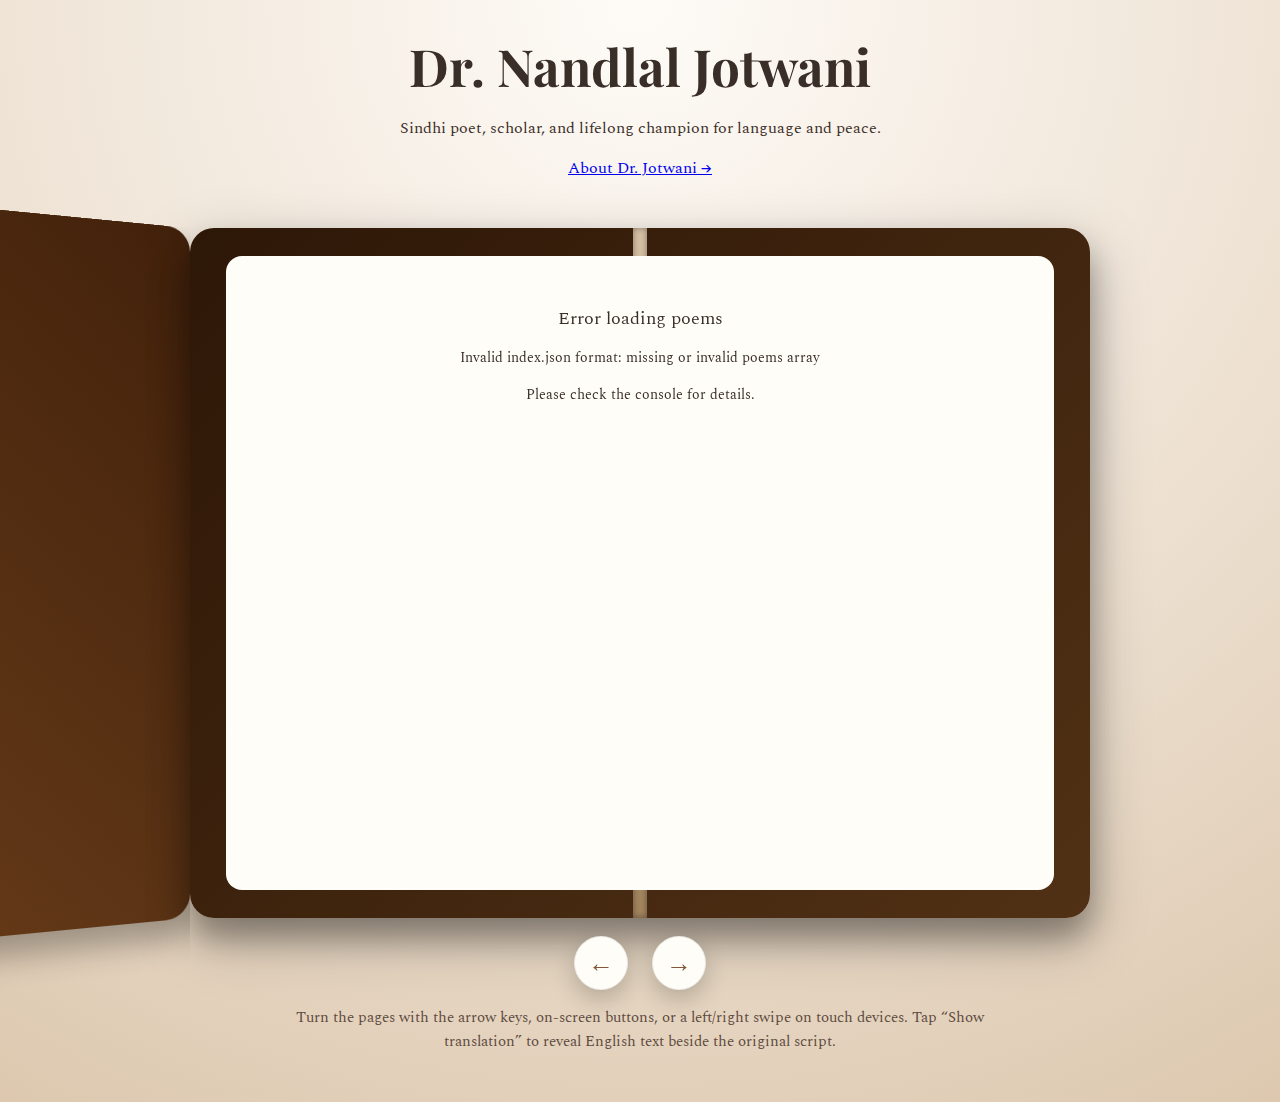
<file: index.html>
<!DOCTYPE html>
<html lang="en">
  <head>
    <meta charset="UTF-8" />
    <meta name="viewport" content="width=device-width, initial-scale=1.0" />
    <title>Dr. Nandlal Jotwani | Sindhi Poetry</title>
    <link rel="preconnect" href="https://fonts.googleapis.com" />
    <link rel="preconnect" href="https://fonts.gstatic.com" crossorigin />
    <link
      href="https://fonts.googleapis.com/css2?family=Aref+Ruqaa+Ink:wght@400;500&family=Lateef:wght@200;400&family=Playfair+Display:wght@400;600&family=Spectral:ital,wght@0,400;0,500;1,400&display=swap"
      rel="stylesheet"
    />
    <link rel="stylesheet" href="style.css" />
  </head>
  <body>
    <header>
      <h1>Dr. Nandlal Jotwani</h1>
      <p>Sindhi poet, scholar, and lifelong champion for language and peace.</p>
      <a href="about.html">About Dr. Jotwani →</a>
    </header>

    <section class="notebook-stage" aria-live="polite">
      <div class="notebook" id="notebook">
        <div class="cover front" aria-hidden="true"></div>
        <div class="cover back" aria-hidden="true"></div>
        <div class="spine" aria-hidden="true"></div>
        <div class="pages" id="pages">
          <article class="page active" data-page="1">
            <div class="page-content">
              <header>
                <h2>डपु अथमु</h2>
              </header>
              <div class="poem-body">
                <p class="original">
                  डपु अथमु ..<br />
                  <br />
                  मुद्दत खां मुंहिंजी दिल,<br />
                  फ़िक्रमंदु रही आहे -<br />
                  डपु अथमु मुंहिंजी मिठिड़ी ॿोली,<br />
                  ॾुख्यो साहु खणी रही आहे.<br />
                  <br />
                  डपु अथमु ..<br />
                  <br />
                  मुअन-जे-दड़े जी अज़मत, ॾाहिर जी हुकूमत,<br />
                  ससुई-पुन्हूं, उमर-मारुई जी मुहबत,<br />
                  सचल, सामी, शाह जा दिल-सां अॾी,<br />
                  सा इमारत हाणु डही रही आहे !<br />
                  <br />
                  डपु अथमु ..<br />
                  <br />
                  धार्यनि त न कयो ही कमु आहे,<br />
                  घर में ई को वेठो विभीषणु आहे,<br />
                  माली आ वाली जंहिं चमन जो -<br />
                  उन ई चमन में बाहि लॻाई आहे !<br />
                  <br />
                  डपु अथमु ..<br />
                  <br />
                  घुर्जे हिकु रहबर, पैग़म्बर अहिड़ो,<br />
                  जो स्वार्थु छॾे, कोम अॾे, अहिड़ो,<br />
                  जाॻो उथो बदल्यो, हीअ रहनुमाई<br />
                  जा महज़ नाटक करे रही आहे !!<br />
                  <br />
                  डपु अथमु ..<br />
                  <br />
                  सिंधी आहियो त बचायो सिंधी ॿोली,<br />
                  सिंधी आहियो त ॻाल्हायो सिंधी ॿोली,<br />
                  अदब जो कयो अदब, न कि साणु ठिठोली,<br />
                  लियाकत, सियासत जी मार सही रही आहे<br />
                  <br />
                  डपु अथमु ..<br />
                  <br />
                  चोॼ सां मूं पाल्या, निभाया रिश्ता,<br />
                  ॿियनि त कयो, जो कयो, सो कयो,<br />
                  मौत मुहिंजी जी फतवा ते, ऐ दोस्त,<br />
                  तो बि त पहिंजी सही कई आहे !!<br />
                  <br />
                  डपु अथमु ..<br />
                  <br />
                  अला! जहिं चमन खे असां रतु-सतु ॾिनो,<br />
                  उन जी सूंहं लाइ असां पहिंजो पाणु ॾिनो,<br />
                  मतलबी भौरनि अची कयो आ उन ते क़ब्ज़ो<br />
                  कोमल कमल कली, दाहं खणी आई आहे.<br />
                  <br />
                  डपु अथमु ..<br />
                </p>
                <p class="translation">
                  I will add the English rendering here. Use this space to convey tone,
                  texture, and context for readers who are meeting the poem for the
                  first time.
                </p>
              </div>
            </div>
            <footer>
              <button class="toggle-translation" type="button">Show translation</button>
              <span class="page-count">Page 1 of 3</span>
            </footer>
          </article>

          <article class="page" data-page="2">
            <div class="page-content">
              <header>
                <h2>Poem Title Two</h2>
              </header>
              <div class="poem-body">
                <p class="original">
                  [Sindhi script for the second poem goes here. Keep the free-flowing lines
                  with intentional breaks to mimic notebook handwriting.]
                </p>
                <p class="translation">
                  Add the English translation or summary for poem two. Leave this blank
                  if you want to reveal the meaning in future conversations.
                </p>
              </div>
            </div>
            <footer>
              <button class="toggle-translation" type="button">Show translation</button>
              <span class="page-count">Page 2 of 3</span>
            </footer>
          </article>

          <article class="page" data-page="3">
            <div class="page-content">
              <header>
                <h2>Poem Title Three</h2>
              </header>
              <div class="poem-body">
                <p class="original">
                  [Sindhi script for the third poem goes here. Use this template to add
                  verses that deserve a dedicated page and translation.]
                </p>
                <p class="translation">
                  Bring the poem's imagery into English here. Consider adding cultural or
                  historical notes if it helps readers understand the metaphors.
                </p>
              </div>
            </div>
            <footer>
              <button class="toggle-translation" type="button">Show translation</button>
              <span class="page-count">Page 3 of 3</span>
            </footer>
          </article>
        </div>
      </div>

      <div class="page-navigation" aria-hidden="false">
        <button class="nav-btn" id="prevPage" aria-label="Previous page">←</button>
        <button class="nav-btn" id="nextPage" aria-label="Next page">→</button>
      </div>
    </section>

    <p class="instruction">
      Turn the pages with the arrow keys, on-screen buttons, or a left/right swipe on touch devices.
      Tap “Show translation” to reveal English text beside the original script.
    </p>

    <script src="script.js"></script>
  </body>
</html>
</file>
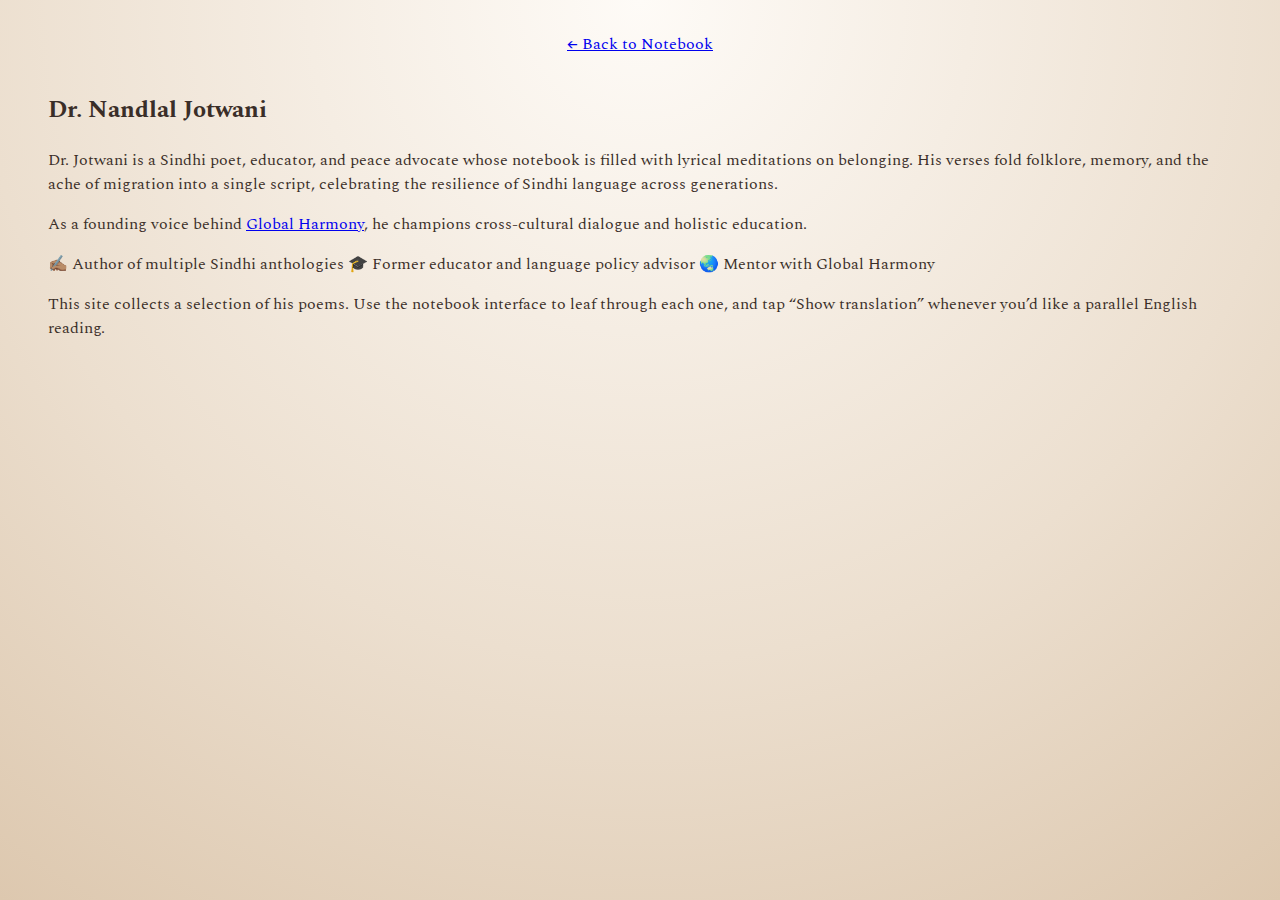
<file: about.html>
<!DOCTYPE html>
<html lang="en">
  <head>
    <meta charset="UTF-8" />
    <meta name="viewport" content="width=device-width, initial-scale=1.0" />
    <title>About Dr. Nandlal Jotwani</title>
    <link rel="preconnect" href="https://fonts.googleapis.com" />
    <link rel="preconnect" href="https://fonts.gstatic.com" crossorigin />
    <link
      href="https://fonts.googleapis.com/css2?family=Aref+Ruqaa+Ink:wght@400;500&family=Lateef:wght@200;400&family=Playfair+Display:wght@400;600&family=Spectral:ital,wght@0,400;0,500;1,400&display=swap"
      rel="stylesheet"
    />
    <link rel="stylesheet" href="style.css" />
  </head>
  <body>
    <a class="back-link" href="index.html">← Back to Notebook</a>
    <section class="about-page">
      <h2>Dr. Nandlal Jotwani</h2>
      <p>
        Dr. Jotwani is a Sindhi poet, educator, and peace advocate whose notebook is filled with
        lyrical meditations on belonging. His verses fold folklore, memory, and the ache of migration
        into a single script, celebrating the resilience of Sindhi language across generations.
      </p>
      <p>
        As a founding voice behind <a href="https://globalharmony.in" target="_blank" rel="noopener"
          >Global Harmony</a
        >, he champions cross-cultural dialogue and holistic education.
      </p>
      <div class="about-meta">
        <span>✍🏽 Author of multiple Sindhi anthologies</span>
        <span>🎓 Former educator and language policy advisor</span>
        <span>🌏 Mentor with Global Harmony</span>
      </div>
      <p>
        This site collects a selection of his poems. Use the notebook interface to leaf through
        each one, and tap “Show translation” whenever you’d like a parallel English reading.
      </p>
    </section>
  </body>
</html>
</file>
<file: style.css>
/* ============================================
   CSS Variables & Base Styles
   ============================================ */
:root {
  color-scheme: light;
  --bg: #f6efe5;
  --ink: #3a2e28;
  --accent: #be8c63;
  --accent-dark: #835737;
  --paper: #fffdf8;
  --shadow: rgba(0, 0, 0, 0.15);
  
  /* Spacing scale */
  --space-xs: 0.5rem;
  --space-sm: 0.75rem;
  --space-md: 1rem;
  --space-lg: 1.5rem;
  --space-xl: 2rem;
  --space-2xl: 3rem;
  --space-3xl: 4rem;
}

* {
  box-sizing: border-box;
}

html {
  height: 100%;
  min-height: 100%;
  background-color: #ddc8af; /* Fallback color matching gradient end */
  background-image: radial-gradient(circle at top, #fefbf7 0%, #ecdfcf 60%, #ddc8af 100%);
  /* Background extends into safe areas and overscroll areas on iOS */
}

body {
  margin: 0;
  min-height: 100dvh;
  background-color: #ddc8af; /* Fallback color matching gradient end */
  background-image: radial-gradient(circle at top, #fefbf7 0%, #ecdfcf 60%, #ddc8af 100%);
  font-family: "Spectral", serif;
  color: var(--ink);
  display: flex;
  flex-direction: column;
  align-items: center;
  justify-content: flex-start;
  padding: clamp(1rem, 3vw, 2rem) clamp(1.2rem, 4vw, 3rem);
  padding-top: max(clamp(1rem, 3vw, 2rem), env(safe-area-inset-top));
  padding-right: max(clamp(1.2rem, 4vw, 3rem), env(safe-area-inset-right));
  padding-bottom: max(clamp(1rem, 3vw, 2rem), env(safe-area-inset-bottom));
  padding-left: max(clamp(1.2rem, 4vw, 3rem), env(safe-area-inset-left));
  gap: var(--space-md);
  overflow-x: hidden;
}

/* ============================================
   Header Section
   ============================================ */
header {
  text-align: center;
  margin-bottom: var(--space-md);
  max-width: min(900px, 90vw);
  width: 100%;
}

header h1 {
  font-family: "Playfair Display", serif;
  font-size: clamp(2.5rem, 4vw, 3.5rem);
  margin: 0 0 var(--space-xs) 0;
}

header .credentials {
  padding: 0;
  background: none;
  border: none;
  box-shadow: none;
  margin-bottom: var(--space-md);
  font-size: clamp(1.2rem, 2vw, 1.4rem);
  font-weight: 500;
  max-width: 100%;
  color: var(--ink);
}

.bio {
  max-width: min(750px, 82vw);
  margin: 0 auto;
  padding: var(--space-md) clamp(var(--space-md), 3vw, var(--space-lg));
  background: rgba(255, 255, 255, 0.5);
  border-radius: 16px;
  border: 1px solid rgba(190, 140, 99, 0.25);
  box-shadow: 0 4px 12px rgba(0, 0, 0, 0.08);
}

.bio-section {
  margin-bottom: var(--space-sm);
}

.bio-section:last-child {
  margin-bottom: 0;
}

.bio-section.contact {
  margin-top: var(--space-md);
  padding-top: var(--space-sm);
  border-top: 1px solid rgba(190, 140, 99, 0.2);
}

.bio-line {
  margin: 0 0 var(--space-xs) 0;
  font-size: clamp(0.8rem, 1.3vw, 0.9rem);
  line-height: 1.6;
  color: #5c473c;
  text-align: left;
}

.bio-line:last-child {
  margin-bottom: 0;
}

.bio-line strong {
  color: var(--ink);
  font-weight: 600;
}

.bio-line a {
  color: var(--accent-dark);
  text-decoration: none;
  font-weight: 500;
  border-bottom: 1px dotted var(--accent);
  transition: color 150ms ease, border-bottom-color 150ms ease;
}

.bio-line a:hover {
  color: var(--accent);
  border-bottom-color: var(--accent-dark);
}

/* ============================================
   Scroll Indicator (Floating Arrow)
   ============================================ */
.scroll-indicator {
  position: relative;
  display: flex;
  justify-content: center;
  align-items: center;
  margin: var(--space-sm) 0 var(--space-md) 0;
  opacity: 1;
  transition: opacity 600ms ease, transform 600ms ease;
  pointer-events: auto;
  z-index: 10;
  flex-shrink: 0;
  background: none;
  border: none;
  padding: var(--space-sm);
  cursor: pointer;
  border-radius: 50%;
}

.scroll-indicator:hover {
  transform: translateY(2px);
}

.scroll-indicator:active {
  transform: translateY(4px);
}

.scroll-indicator.hidden {
  opacity: 0;
  transform: translateY(-10px);
  pointer-events: none;
  cursor: default;
}

.scroll-indicator svg {
  width: 40px;
  height: 40px;
  color: var(--accent-dark);
  filter: drop-shadow(0 3px 10px rgba(0, 0, 0, 0.25));
  animation: float-arrow 2s ease-in-out infinite;
}

@keyframes float-arrow {
  0%, 100% {
    transform: translateY(0);
    opacity: 0.8;
  }
  50% {
    transform: translateY(12px);
    opacity: 1;
  }
}

/* ============================================
   Notebook Container
   ============================================ */
.notebook-stage {
  width: min(900px, 90vw);
  aspect-ratio: 3 / 2.3;
  perspective: 1800px;
  position: relative;
  max-height: 90vh;
  margin-top: var(--space-md);
}

.notebook {
  width: 100%;
  height: 100%;
  position: relative;
  transform-style: preserve-3d;
  border-radius: 24px;
  box-shadow:
    0 20px 60px rgba(0, 0, 0, 0.25),
    inset 0 0 20px rgba(255, 255, 255, 0.3);
  transition: transform 1200ms ease;
  transform: rotateX(12deg);
}

.notebook.open {
  transform: rotateX(0deg);
}

/* ============================================
   Notebook Cover & Spine
   ============================================ */
.cover {
  position: absolute;
  inset: 0;
  background: linear-gradient(135deg, #42210b, #7d4b21);
  border-radius: 24px;
  box-shadow: 0 20px 30px rgba(0, 0, 0, 0.3);
}

.cover.front {
  transform-origin: left;
  transform: rotateY(0deg);
  transition: transform 1200ms ease;
  z-index: 5;
}

.cover.front::after {
  content: "Dr. Nandlal Jotwani · Sindhi Verse";
  position: absolute;
  left: 11%;
  right: 40%;
  top: 26%;
  padding: 0.7rem 1.1rem;
  border-radius: 14px;
  background: radial-gradient(circle at top left, #f7efe2 0%, #e2c9a0 55%, #c39a6a 100%);
  box-shadow:
    inset 0 0 0 1px rgba(255, 255, 255, 0.5),
    inset 0 0 8px rgba(120, 72, 32, 0.45),
    0 10px 18px rgba(0, 0, 0, 0.35);
  color: #4a2a13;
  display: flex;
  align-items: center;
  justify-content: center;
  text-align: center;
  font-family: "Playfair Display", serif;
  font-size: 0.9rem;
  letter-spacing: 0.18em;
  text-transform: uppercase;
  text-shadow: 0 1px 0 rgba(255, 255, 255, 0.7);
}

.notebook.label-hidden .cover.front::after {
  display: none;
}

.notebook.open .cover.front {
  transform: rotateY(-150deg);
}

.cover.back {
  background: linear-gradient(135deg, #2d1707, #513115);
}

.spine {
  position: absolute;
  top: 0;
  bottom: 0;
  width: 14px;
  left: calc(50% - 7px);
  background: linear-gradient(180deg, #d6c1a5, #a2845d);
  box-shadow: inset 0 0 6px rgba(0, 0, 0, 0.4);
  z-index: 1;
}

/* ============================================
   Pages Container
   ============================================ */
.pages {
  position: absolute;
  inset: 4% 4%;
  background: var(--paper);
  border-radius: 16px;
  overflow: visible;
  perspective: 2200px;
  transform-style: preserve-3d;
  z-index: 2;
}

.page {
  position: absolute;
  inset: 0;
  padding: clamp(1.2rem, 3vw, 2rem);
  background: repeating-linear-gradient(
      0deg,
      rgba(255, 255, 255, 0),
      rgba(255, 255, 255, 0) 28px,
      rgba(222, 212, 198, 0.45) 28px,
      rgba(222, 212, 198, 0.45) 29px
    ),
    var(--paper);
  border-radius: 12px;
  box-shadow:
    inset 0 0 3px rgba(0, 0, 0, 0.08),
    0 0 0 1px rgba(0, 0, 0, 0.03);
  transform-origin: left;
  transform-style: preserve-3d;
  transition: transform 800ms ease, box-shadow 800ms ease;
  backface-visibility: hidden;
  display: flex;
  flex-direction: column;
  gap: var(--space-md);
  overflow: hidden;
}

.page::after {
  content: "";
  position: absolute;
  inset: 0;
  border-radius: 12px;
  box-shadow: 5px 0 20px rgba(0, 0, 0, 0.08);
  opacity: 0;
  pointer-events: none;
  transition: opacity 300ms ease;
}

.page.active::after {
  opacity: 1;
}

/* ============================================
   Page Content
   ============================================ */
.page-content {
  display: flex;
  flex-direction: column;
  gap: 1.2rem;
  flex: 1 1 auto;
  min-height: 0;
  overflow-y: auto;
  padding-right: clamp(0.3rem, 1vw, 0.9rem);
  scrollbar-gutter: stable both-edges;
  position: relative;
}

.page-content.has-more-content-bottom {
  mask-image: linear-gradient(
    to bottom,
    black 0%,
    black calc(100% - 50px),
    transparent 100%
  );
  -webkit-mask-image: linear-gradient(
    to bottom,
    black 0%,
    black calc(100% - 50px),
    transparent 100%
  );
}

.page-content.has-more-content-top {
  mask-image: linear-gradient(
    to bottom,
    transparent 0%,
    black 50px,
    black 100%
  );
  -webkit-mask-image: linear-gradient(
    to bottom,
    transparent 0%,
    black 50px,
    black 100%
  );
}

.page-content.has-more-content-top.has-more-content-bottom {
  mask-image: linear-gradient(
    to bottom,
    transparent 0%,
    black 50px,
    black calc(100% - 50px),
    transparent 100%
  );
  -webkit-mask-image: linear-gradient(
    to bottom,
    transparent 0%,
    black 50px,
    black calc(100% - 50px),
    transparent 100%
  );
}

.page-content::-webkit-scrollbar {
  width: 6px;
}

.page-content::-webkit-scrollbar-track {
  background: rgba(0, 0, 0, 0.05);
  border-radius: 999px;
}

.page-content::-webkit-scrollbar-thumb {
  background: rgba(58, 46, 40, 0.35);
  border-radius: 999px;
}

/* ============================================
   Poem Typography
   ============================================ */
.page h2 {
  font-family: "Aref Ruqaa Ink", "Lateef", serif;
  margin: 0;
  font-size: 1.4rem;
  letter-spacing: 0.05em;
}

.page header .title-translation {
  font-family: "Spectral", serif;
  font-size: 1rem;
  font-weight: 400;
  font-style: italic;
  color: #5c473c;
  margin: 0.4rem 0 0 0;
  letter-spacing: 0.02em;
}

.poem-body {
  display: grid;
  grid-template-columns: repeat(auto-fit, minmax(240px, 1fr));
  gap: clamp(1rem, 3vw, 2.5rem);
  align-items: start;
}

.page.translation-visible .poem-body {
  align-items: start;
  grid-template-columns: minmax(0, 1fr) minmax(0, 1fr);
  gap: clamp(1.5rem, 4vw, 3rem);
  max-width: 100%;
}

.page:not(.translation-visible) .poem-body {
  margin-left: clamp(2rem, 6vw, 4rem);
}

/* Stanza grid for aligned display */
.stanza-grid {
  display: none;
  grid-template-columns: minmax(0, 1fr) minmax(0, 1fr);
  gap: clamp(1rem, 2.5vw, 2rem);
  width: 100%;
}

.page.translation-visible .stanza-grid {
  display: grid;
  grid-column: 1 / -1;
  width: 100%;
}

.page.translation-visible .poem-body > .original {
  display: none;
}

.stanza-row {
  display: contents;
}

.stanza-cell {
  padding: 0;
  margin: 0;
  word-wrap: break-word;
  overflow-wrap: break-word;
  hyphens: auto;
}

.stanza-cell.original {
  font-family: "Aref Ruqaa Ink", "Lateef", serif;
  font-size: clamp(0.75rem, 1.5vw, 1rem);
  line-height: 1.5;
  text-align: right;
}

.stanza-cell.original br {
  line-height: 0.7;
  margin-bottom: 0.4em;
  height: 0.7em;
  display: block;
}

.stanza-cell.translation {
  font-style: italic;
  color: #4e3a30;
  font-size: clamp(0.75rem, 1.5vw, 1rem);
  line-height: 1.5;
  text-align: left;
}

.stanza-cell.translation br {
  line-height: 0.7;
  margin-bottom: 0.4em;
  height: 0.7em;
  display: block;
}

.original {
  font-family: "Aref Ruqaa Ink", "Lateef", serif;
  font-size: clamp(1.15rem, 2.5vw, 1.9rem);
  line-height: 1.8;
  text-align: left;
  padding: 0;
  margin: 0;
}

.original br {
  line-height: 0.4;
  display: block;
  margin-bottom: 0.2em;
}

/* ============================================
   Page Footer
   ============================================ */
.page footer {
  display: flex;
  flex-direction: column;
  gap: var(--space-xs);
  font-size: 0.9rem;
  color: #7a6456;
  flex-shrink: 0;
  padding-top: 0.2rem;
  background: linear-gradient(
    0deg,
    rgba(255, 255, 255, 0.7),
    rgba(255, 255, 255, 0)
  );
}

.footer-top {
  display: flex;
  justify-content: space-between;
  align-items: center;
}

.scroll-hint {
  font-size: 0.75rem;
  color: rgba(90, 70, 60, 0.85);
  text-align: center;
  opacity: 0.85;
}

.toggle-translation {
  border: none;
  background: var(--accent);
  color: #fffdf8;
  border-radius: 999px;
  padding: 0.35rem 0.9rem;
  font-size: 0.9rem;
  cursor: pointer;
  font-family: inherit;
  transition: transform 150ms ease, box-shadow 150ms ease;
  min-height: 44px; /* Better touch target */
}

.toggle-translation:hover {
  transform: translateY(-1px);
  box-shadow: 0 4px 10px rgba(0, 0, 0, 0.15);
}

.toggle-translation:active {
  transform: translateY(0);
}

.page-count {
  font-variant-numeric: tabular-nums;
}

/* ============================================
   Navigation
   ============================================ */
.page-navigation {
  position: absolute;
  inset: auto 0 -4.5rem;
  display: flex;
  justify-content: center;
  gap: var(--space-lg);
}

.nav-btn {
  width: 54px;
  height: 54px;
  min-width: 44px;
  min-height: 44px;
  border-radius: 50%;
  border: none;
  background: #fffdf8;
  box-shadow:
    0 10px 25px rgba(0, 0, 0, 0.2),
    inset 0 0 0 1px rgba(0, 0, 0, 0.08);
  cursor: pointer;
  font-size: 1.6rem;
  color: var(--accent-dark);
  transition: transform 150ms ease, box-shadow 150ms ease;
}

.nav-btn:disabled {
  opacity: 0.4;
  cursor: not-allowed;
  transform: none;
}

.nav-btn:not(:disabled):hover {
  transform: translateY(-2px);
  box-shadow:
    0 12px 30px rgba(0, 0, 0, 0.25),
    inset 0 0 0 1px rgba(0, 0, 0, 0.08);
}

.nav-btn:not(:disabled):active {
  transform: translateY(0);
}

.instruction {
  margin-top: 4.5rem;
  text-align: center;
  font-size: 0.95rem;
  color: #5d4a40;
  max-width: min(700px, 85vw);
  line-height: 1.6;
}

/* ============================================
   Responsive Design
   ============================================ */
@media (max-width: 700px) {
  body {
    padding: var(--space-sm) var(--space-md);
    gap: var(--space-sm);
  }

  header {
    max-width: 95vw;
    margin-bottom: var(--space-sm);
  }

  header h1 {
    font-size: 2.2rem;
    margin-bottom: var(--space-xs);
  }

  header .credentials {
    margin-bottom: var(--space-sm);
  }

  .bio {
    padding: var(--space-md) var(--space-sm);
    max-width: 95vw;
  }

  .bio-section {
    margin-bottom: var(--space-sm);
  }

  .bio-section.contact {
    margin-top: var(--space-md);
    padding-top: var(--space-sm);
  }

  .bio-line {
    font-size: 0.8rem;
    line-height: 1.5;
    margin-bottom: var(--space-xs);
  }

  .scroll-indicator {
    margin: var(--space-sm) 0;
  }

  .scroll-indicator svg {
    width: 36px;
    height: 36px;
  }

  .notebook-stage {
    width: min(95vw, 100vw);
    aspect-ratio: 4 / 5;
    max-height: 85vh;
    min-height: 450px;
    perspective: none;
    margin-top: var(--space-md);
    margin-bottom: var(--space-2xl);
  }

  .notebook {
    transform: none !important;
    transform-style: flat;
  }

  .notebook.open {
    transform: none !important;
  }

  .cover.front {
    transform: none !important;
    display: none;
  }

  .cover.back {
    display: none;
  }

  .spine {
    display: none;
  }

  .pages {
    perspective: none;
    transform-style: flat;
    inset: 0;
  }

  .page {
    backface-visibility: visible !important;
    transform-style: flat;
    transform: none !important;
    position: absolute;
    opacity: 0;
    pointer-events: none;
    transition: opacity 300ms ease;
  }

  .page.active {
    opacity: 1 !important;
    pointer-events: auto;
    z-index: 10;
  }

  .page.flipped {
    display: none;
  }

  .poem-body {
    grid-template-columns: 1fr !important;
    margin-left: 0 !important;
  }

  .page.translation-visible .poem-body {
    grid-template-columns: 1fr 1fr !important;
    gap: var(--space-md);
  }

  .page.translation-visible .stanza-grid {
    grid-template-columns: 1fr 1fr !important;
    gap: var(--space-sm);
    grid-column: 1 / -1 !important;
    width: 100% !important;
  }

  .stanza-cell.original {
    font-size: clamp(0.95rem, 2.5vw, 1.15rem);
    line-height: 1.5;
  }

  .stanza-cell.translation {
    font-size: clamp(0.95rem, 2.5vw, 1.15rem);
    line-height: 1.5;
  }

  .page-content {
    overflow-y: auto;
    -webkit-overflow-scrolling: touch;
  }

  .page-navigation {
    position: relative;
    inset: auto;
    margin-top: var(--space-md);
  }

  .nav-btn {
    width: 48px;
    height: 48px;
    font-size: 1.4rem;
  }

  .scroll-hint {
    font-size: 0.7rem;
    color: rgba(90, 70, 60, 0.95);
    text-align: center;
  }

  .instruction {
    margin-top: var(--space-md);
    font-size: 0.85rem;
    padding: 0 var(--space-md);
  }
}

/* ============================================
   Landscape Orientation
   ============================================ */
@media (orientation: landscape) and (max-height: 600px),
       (max-height: 500px) {
  body {
    padding: var(--space-sm) var(--space-md);
    gap: var(--space-sm);
  }

  header {
    max-width: 95vw;
    margin-bottom: var(--space-xs);
  }

  header h1 {
    font-size: 1.8rem;
    margin-bottom: var(--space-xs);
  }

  header .credentials {
    margin-bottom: var(--space-xs);
    font-size: 1rem;
  }

  .bio {
    padding: var(--space-sm) var(--space-xs);
    max-width: 95vw;
    margin-bottom: var(--space-xs);
  }

  .bio-section {
    margin-bottom: var(--space-xs);
  }

  .bio-section.contact {
    margin-top: var(--space-sm);
    padding-top: var(--space-xs);
  }

  .bio-line {
    font-size: 0.75rem;
    line-height: 1.4;
    margin-bottom: 0.25rem;
  }

  .scroll-indicator {
    margin: var(--space-xs) 0;
  }

  .scroll-indicator svg {
    width: 32px;
    height: 32px;
  }

  .notebook-stage {
    width: min(95vw, 100vw);
    aspect-ratio: 4 / 3;
    max-height: 60vh;
    min-height: 300px;
    perspective: none;
    margin-top: var(--space-xs);
    margin-bottom: var(--space-lg);
  }

  .notebook {
    transform: none !important;
    transform-style: flat;
    box-shadow:
      0 8px 24px rgba(0, 0, 0, 0.15),
      inset 0 0 10px rgba(255, 255, 255, 0.2);
  }

  .notebook.open {
    transform: none !important;
  }

  .cover.front {
    transform: none !important;
    display: none;
  }

  .cover.back {
    display: none;
  }

  .spine {
    display: none;
  }

  .pages {
    perspective: none;
    transform-style: flat;
    inset: 0;
  }

  .page {
    backface-visibility: visible !important;
    transform-style: flat;
    transform: none !important;
    position: absolute;
    opacity: 0;
    pointer-events: none;
    transition: opacity 300ms ease;
    padding: clamp(0.8rem, 2vw, 1.2rem);
    box-shadow:
      inset 0 0 2px rgba(0, 0, 0, 0.06),
      0 0 0 1px rgba(0, 0, 0, 0.02);
  }

  .page::after {
    box-shadow: 3px 0 10px rgba(0, 0, 0, 0.06);
  }

  .page.active {
    opacity: 1 !important;
    pointer-events: auto;
    z-index: 10;
  }

  .page.flipped {
    display: none;
  }

  .page h2 {
    font-size: 1.1rem;
    margin-bottom: var(--space-xs);
  }

  .page header .title-translation {
    font-size: 0.85rem;
    margin-top: 0.2rem;
  }

  .poem-body {
    grid-template-columns: 1fr !important;
    margin-left: 0 !important;
    gap: var(--space-sm);
  }

  .page.translation-visible .poem-body {
    grid-template-columns: 1fr 1fr !important;
    gap: var(--space-sm);
  }

  .page.translation-visible .stanza-grid {
    grid-template-columns: 1fr 1fr !important;
    gap: var(--space-xs);
    grid-column: 1 / -1 !important;
    width: 100% !important;
  }

  .original {
    font-size: clamp(0.9rem, 2vw, 1.2rem);
    line-height: 1.6;
  }

  .stanza-cell.original {
    font-size: clamp(0.8rem, 2vw, 1rem);
    line-height: 1.4;
  }

  .stanza-cell.translation {
    font-size: clamp(0.8rem, 2vw, 1rem);
    line-height: 1.4;
  }

  .page-content {
    overflow-y: auto;
    -webkit-overflow-scrolling: touch;
    gap: var(--space-sm);
  }

  .page footer {
    padding-top: 0.1rem;
    font-size: 0.8rem;
  }

  .toggle-translation {
    padding: 0.3rem 0.7rem;
    font-size: 0.8rem;
    min-height: 40px;
  }

  .page-navigation {
    position: relative;
    inset: auto;
    margin-top: var(--space-sm);
  }

  .nav-btn {
    width: 44px;
    height: 44px;
    font-size: 1.3rem;
  }

  .scroll-hint {
    font-size: 0.65rem;
    color: rgba(90, 70, 60, 0.95);
    text-align: center;
  }

  .instruction {
    margin-top: var(--space-sm);
    font-size: 0.75rem;
    padding: 0 var(--space-sm);
  }
}
</file>
